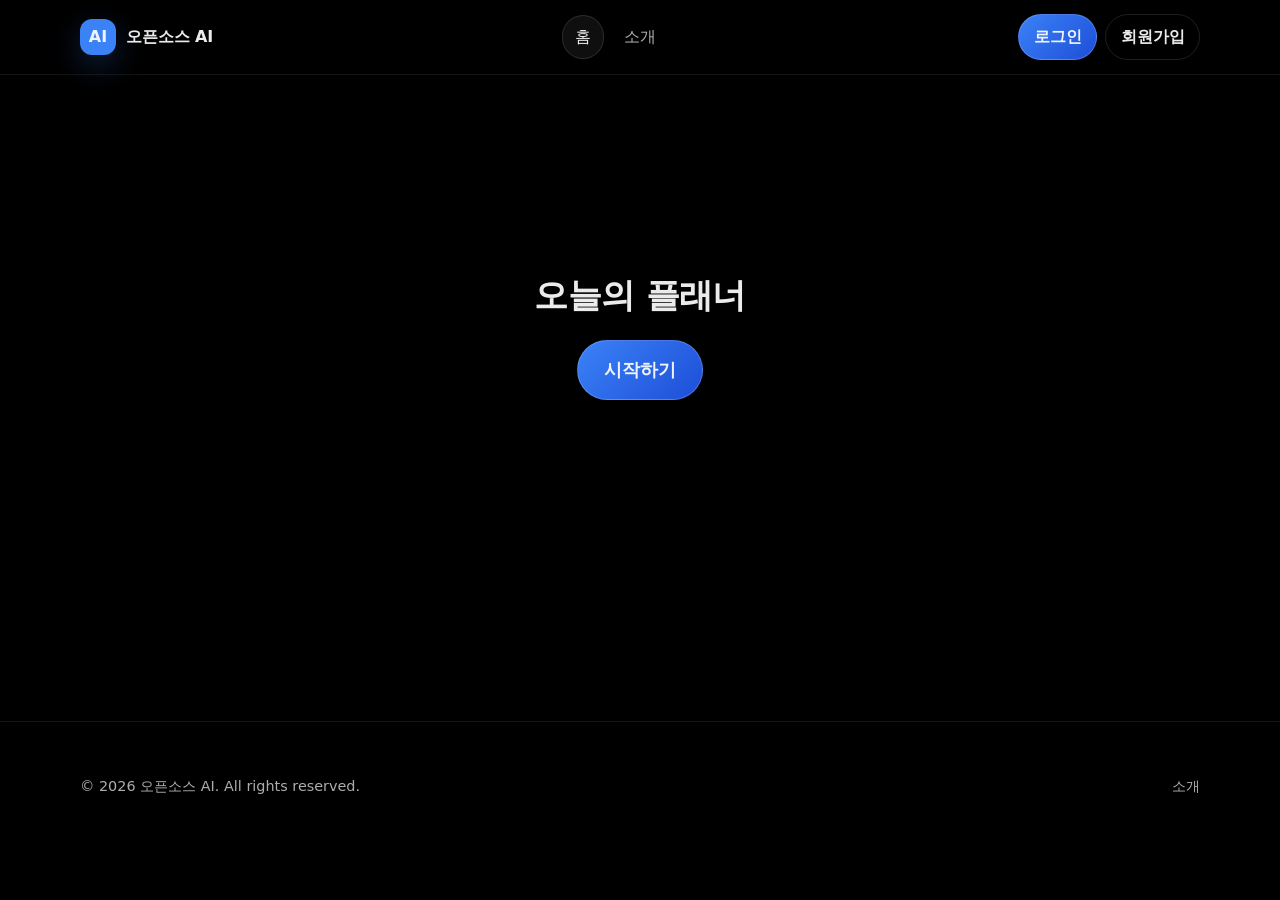
<file: index.html>
<!doctype html>
<html lang="ko">
  <head>
    <meta charset="UTF-8" />
    <meta name="viewport" content="width=device-width, initial-scale=1" />
    <meta name="description" content="오늘의 플래너 — 목표 과제와 진행을 한곳에서." />
    <title>오픈소스 AI</title>
    <link rel="stylesheet" href="./css/styles.css" />
  </head>
  <body>
    <a class="skip-link" href="#main">본문으로 건너뛰기</a>

    <header class="site-header">
      <div class="container header-inner">
        <a class="brand" href="./index.html" aria-label="홈으로">
          <span class="brand-mark" aria-hidden="true">AI</span>
          <span class="brand-text">오픈소스 AI</span>
        </a>

        <nav class="nav" aria-label="주요 메뉴">
          <button class="nav-toggle" type="button" data-nav-toggle aria-expanded="false">
            <span class="sr-only">메뉴 열기</span>
            <span aria-hidden="true">☰</span>
          </button>

          <ul class="nav-list" data-nav-list>
            <li><a class="nav-link" href="./index.html">홈</a></li>
            <li><a class="nav-link" href="./pages/about.html">소개</a></li>
          </ul>
        </nav>

        <div class="header-actions">
          <a class="btn btn-primary" href="./pages/login.html">로그인</a>
          <a class="btn btn-ghost" href="./pages/signup.html">회원가입</a>
        </div>
      </div>
    </header>

    <main id="main">
      <section class="hero hero-home" aria-label="시작">
        <div class="container hero-home-inner">
          <div class="hero-planner">
            <p class="hero-planner-label">오늘의 플래너</p>
            <a
              class="btn btn-primary"
              href="./pages/login.html"
              data-start-link
              data-href-guest="./pages/login.html"
              data-href-auth="./pages/planner.html"
              >시작하기</a>
          </div>
        </div>
      </section>
    </main>

    <footer class="site-footer">
      <div class="container footer-inner">
        <p class="muted small">
          © <span data-year></span> 오픈소스 AI. All rights reserved.
        </p>
        <div class="footer-links">
          <a class="muted small" href="./pages/about.html">소개</a>
        </div>
      </div>
    </footer>

    <script src="./js/main.js" defer></script>
  </body>
</html>
</file>
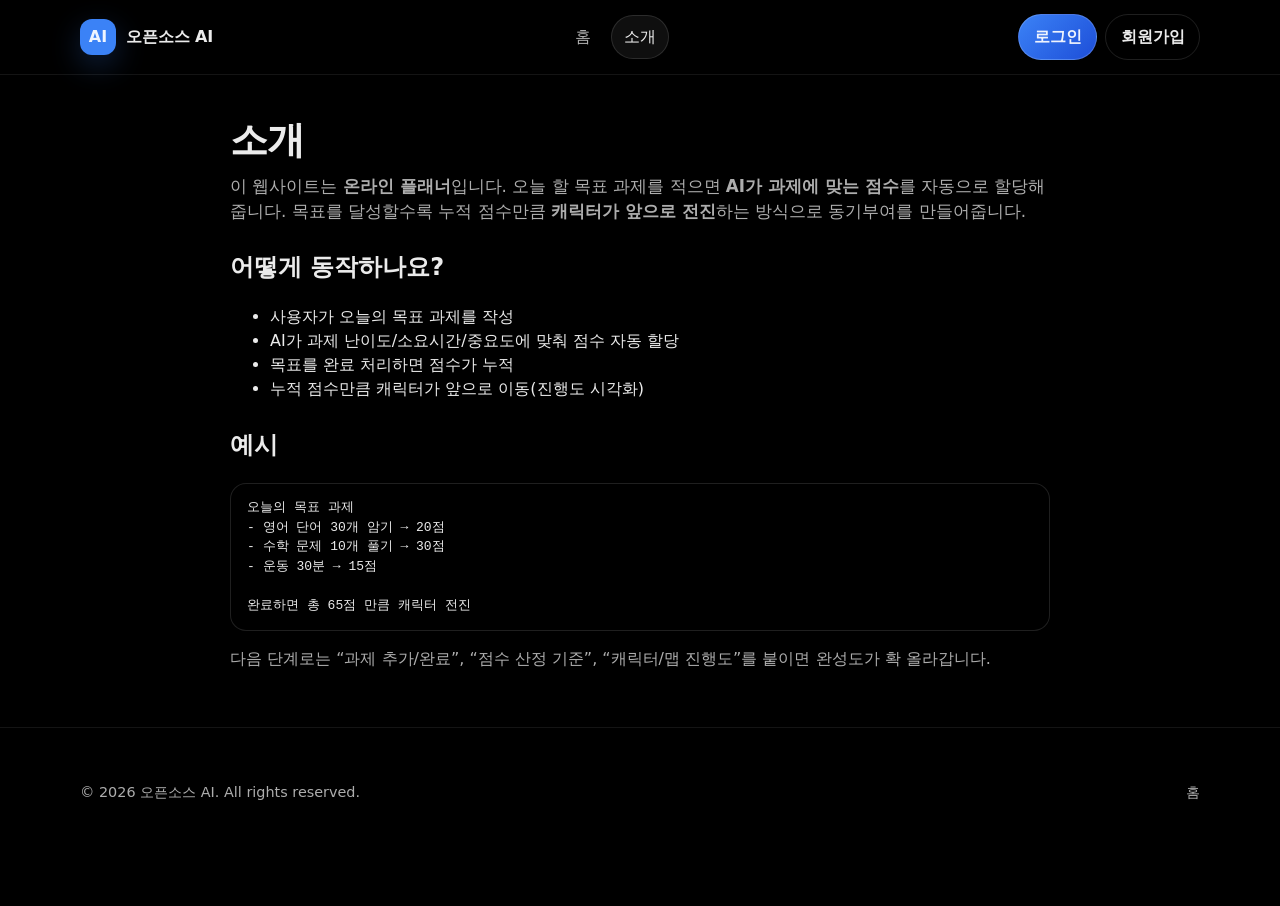
<file: pages/about.html>
<!doctype html>
<html lang="ko">
  <head>
    <meta charset="UTF-8" />
    <meta name="viewport" content="width=device-width, initial-scale=1" />
    <meta name="description" content="오픈소스 AI 웹사이트 소개" />
    <title>소개 · 오픈소스 AI</title>
    <link rel="stylesheet" href="../css/styles.css" />
  </head>
  <body>
    <a class="skip-link" href="#main">본문으로 건너뛰기</a>

    <header class="site-header">
      <div class="container header-inner">
        <a class="brand" href="../index.html" aria-label="홈으로">
          <span class="brand-mark" aria-hidden="true">AI</span>
          <span class="brand-text">오픈소스 AI</span>
        </a>

        <nav class="nav" aria-label="주요 메뉴">
          <button class="nav-toggle" type="button" data-nav-toggle aria-expanded="false">
            <span class="sr-only">메뉴 열기</span>
            <span aria-hidden="true">☰</span>
          </button>

          <ul class="nav-list" data-nav-list>
            <li><a class="nav-link" href="../index.html">홈</a></li>
            <li><a class="nav-link" href="./about.html">소개</a></li>
          </ul>
        </nav>

        <div class="header-actions">
          <a class="btn btn-primary" href="./login.html">로그인</a>
          <a class="btn btn-ghost" href="./signup.html">회원가입</a>
        </div>
      </div>
    </header>

    <main id="main" class="section">
      <div class="container prose">
        <h1>소개</h1>
        <p class="lead">
          이 웹사이트는 <strong>온라인 플래너</strong>입니다. 오늘 할 목표 과제를 적으면
          <strong>AI가 과제에 맞는 점수</strong>를 자동으로 할당해줍니다.
          목표를 달성할수록 누적 점수만큼 <strong>캐릭터가 앞으로 전진</strong>하는 방식으로
          동기부여를 만들어줍니다.
        </p>

        <h2>어떻게 동작하나요?</h2>
        <ul>
          <li>사용자가 오늘의 목표 과제를 작성</li>
          <li>AI가 과제 난이도/소요시간/중요도에 맞춰 점수 자동 할당</li>
          <li>목표를 완료 처리하면 점수가 누적</li>
          <li>누적 점수만큼 캐릭터가 앞으로 이동(진행도 시각화)</li>
        </ul>

        <h2>예시</h2>
        <div class="codebox" role="note" aria-label="예시 스키마">
          <pre><code>오늘의 목표 과제
- 영어 단어 30개 암기 → 20점
- 수학 문제 10개 풀기 → 30점
- 운동 30분 → 15점

완료하면 총 65점 만큼 캐릭터 전진</code></pre>
        </div>

        <p class="muted">
          다음 단계로는 “과제 추가/완료”, “점수 산정 기준”, “캐릭터/맵 진행도”를 붙이면
          완성도가 확 올라갑니다.
        </p>
      </div>
    </main>

    <footer class="site-footer">
      <div class="container footer-inner">
        <p class="muted small">
          © <span data-year></span> 오픈소스 AI. All rights reserved.
        </p>
        <div class="footer-links">
          <a class="muted small" href="../index.html">홈</a>
        </div>
      </div>
    </footer>

    <script src="../js/main.js" defer></script>
  </body>
</html>
</file>
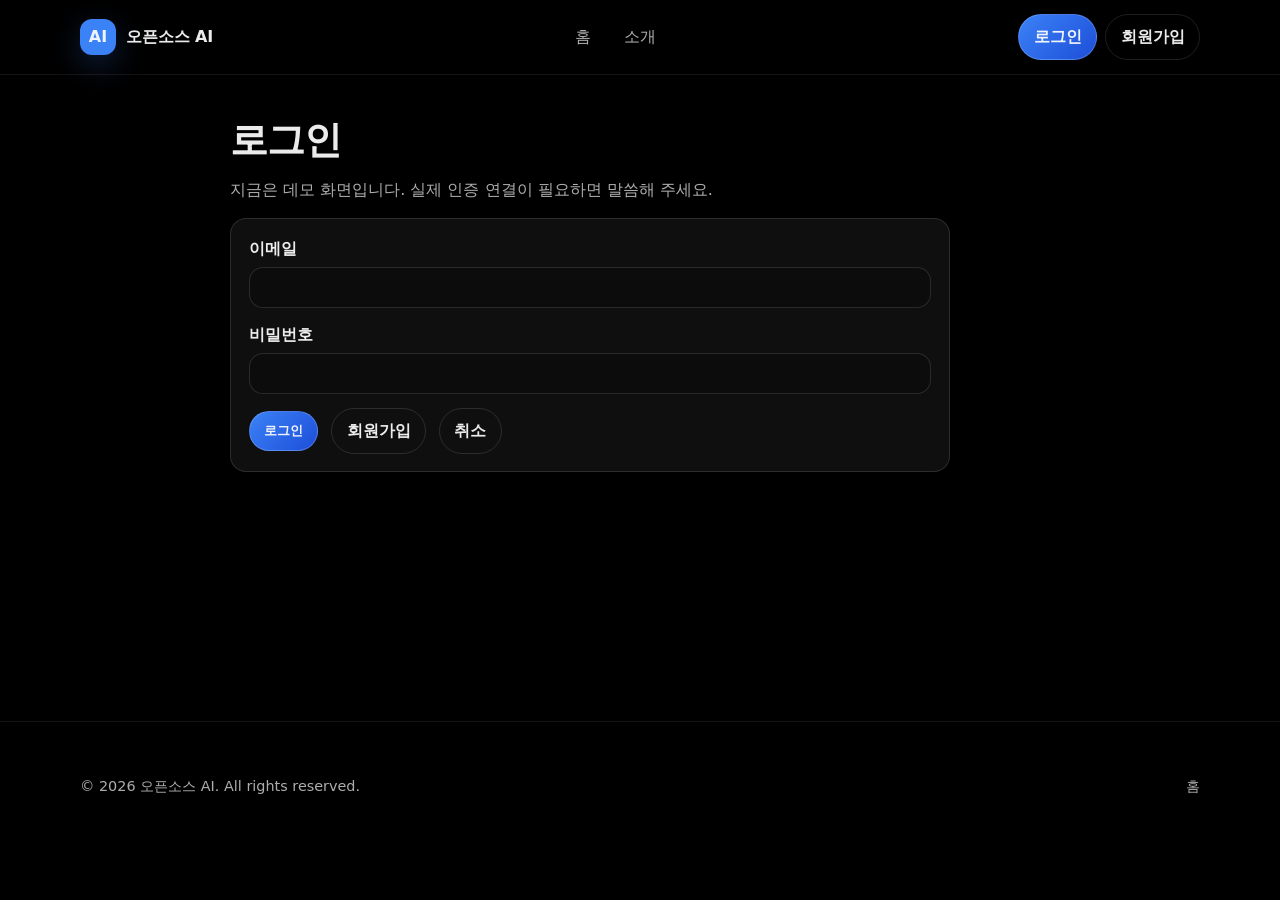
<file: pages/login.html>
<!doctype html>
<html lang="ko">
  <head>
    <meta charset="UTF-8" />
    <meta name="viewport" content="width=device-width, initial-scale=1" />
    <meta name="description" content="로그인" />
    <title>로그인 · 오픈소스 AI</title>
    <link rel="stylesheet" href="../css/styles.css" />
  </head>
  <body>
    <a class="skip-link" href="#main">본문으로 건너뛰기</a>

    <header class="site-header">
      <div class="container header-inner">
        <a class="brand" href="../index.html" aria-label="홈으로">
          <span class="brand-mark" aria-hidden="true">AI</span>
          <span class="brand-text">오픈소스 AI</span>
        </a>

        <nav class="nav" aria-label="주요 메뉴">
          <button class="nav-toggle" type="button" data-nav-toggle aria-expanded="false">
            <span class="sr-only">메뉴 열기</span>
            <span aria-hidden="true">☰</span>
          </button>

          <ul class="nav-list" data-nav-list>
            <li><a class="nav-link" href="../index.html">홈</a></li>
            <li><a class="nav-link" href="./about.html">소개</a></li>
          </ul>
        </nav>

        <div class="header-actions">
          <a class="btn btn-primary" href="./login.html" aria-current="page">로그인</a>
          <a class="btn btn-ghost" href="./signup.html">회원가입</a>
        </div>
      </div>
    </header>

    <main id="main" class="section">
      <div class="container prose">
        <h1>로그인</h1>
        <p class="muted">지금은 데모 화면입니다. 실제 인증 연결이 필요하면 말씀해 주세요.</p>

        <form class="form" action="#" method="post" autocomplete="on" novalidate>
          <div class="form-row">
            <label class="label" for="email">이메일</label>
            <input class="input" id="email" name="email" type="email" inputmode="email" autocomplete="email" required />
          </div>

          <div class="form-row">
            <label class="label" for="password">비밀번호</label>
            <input class="input" id="password" name="password" type="password" autocomplete="current-password" required />
          </div>

          <div class="form-actions">
            <button class="btn btn-primary" type="submit">로그인</button>
            <a class="btn btn-ghost" href="./signup.html">회원가입</a>
            <a class="btn btn-ghost" href="../index.html">취소</a>
          </div>
        </form>
      </div>
    </main>

    <footer class="site-footer">
      <div class="container footer-inner">
        <p class="muted small">© <span data-year></span> 오픈소스 AI. All rights reserved.</p>
        <div class="footer-links">
          <a class="muted small" href="../index.html">홈</a>
        </div>
      </div>
    </footer>

    <script src="../js/main.js" defer></script>
  </body>
</html>
</file>
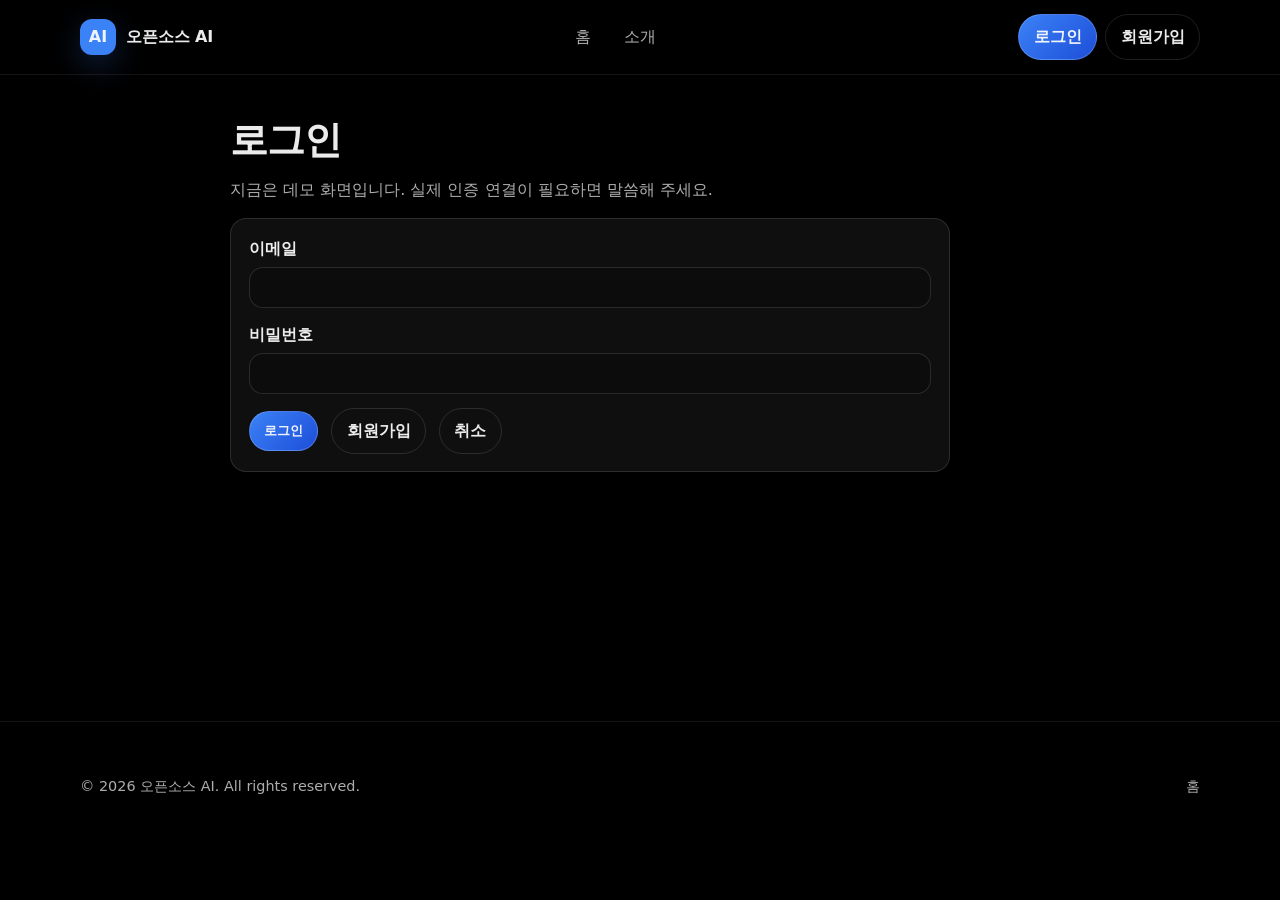
<file: pages/planner.html>
<!doctype html>
<html lang="ko">
  <head>
    <meta charset="UTF-8" />
    <meta name="viewport" content="width=device-width, initial-scale=1" />
    <meta name="description" content="오늘 할 일 리스트 만들기" />
    <title>리스트 만들기 · 오픈소스 AI</title>
    <link rel="stylesheet" href="../css/styles.css" />
  </head>
  <body>
    <a class="skip-link" href="#main">본문으로 건너뛰기</a>

    <header class="site-header">
      <div class="container header-inner">
        <a class="brand" href="../index.html" aria-label="홈으로">
          <span class="brand-mark" aria-hidden="true">AI</span>
          <span class="brand-text">오픈소스 AI</span>
        </a>

        <nav class="nav" aria-label="주요 메뉴">
          <button class="nav-toggle" type="button" data-nav-toggle aria-expanded="false">
            <span class="sr-only">메뉴 열기</span>
            <span aria-hidden="true">☰</span>
          </button>

          <ul class="nav-list" data-nav-list>
            <li><a class="nav-link" href="../index.html">홈</a></li>
            <li><a class="nav-link" href="./about.html">소개</a></li>
          </ul>
        </nav>

        <div class="header-actions">
          <button class="btn btn-ghost" type="button" data-logout>로그아웃</button>
        </div>
      </div>
    </header>

    <main id="main" class="section">
      <div class="container prose">
        <h1>리스트 만들기</h1>
        <p class="muted">오늘의 목표 과제를 적고, 이후 AI 점수·캐릭터 진행 기능을 여기에 붙일 수 있어요.</p>
        <p class="muted small">지금은 브라우저에만 로그인 상태가 저장됩니다. 실제 계정 연동 시 서버 세션으로 바꿉니다.</p>
      </div>
    </main>

    <footer class="site-footer">
      <div class="container footer-inner">
        <p class="muted small">© <span data-year></span> 오픈소스 AI. All rights reserved.</p>
        <div class="footer-links">
          <a class="muted small" href="../index.html">홈</a>
        </div>
      </div>
    </footer>

    <script src="../js/main.js" defer></script>
  </body>
</html>
</file>
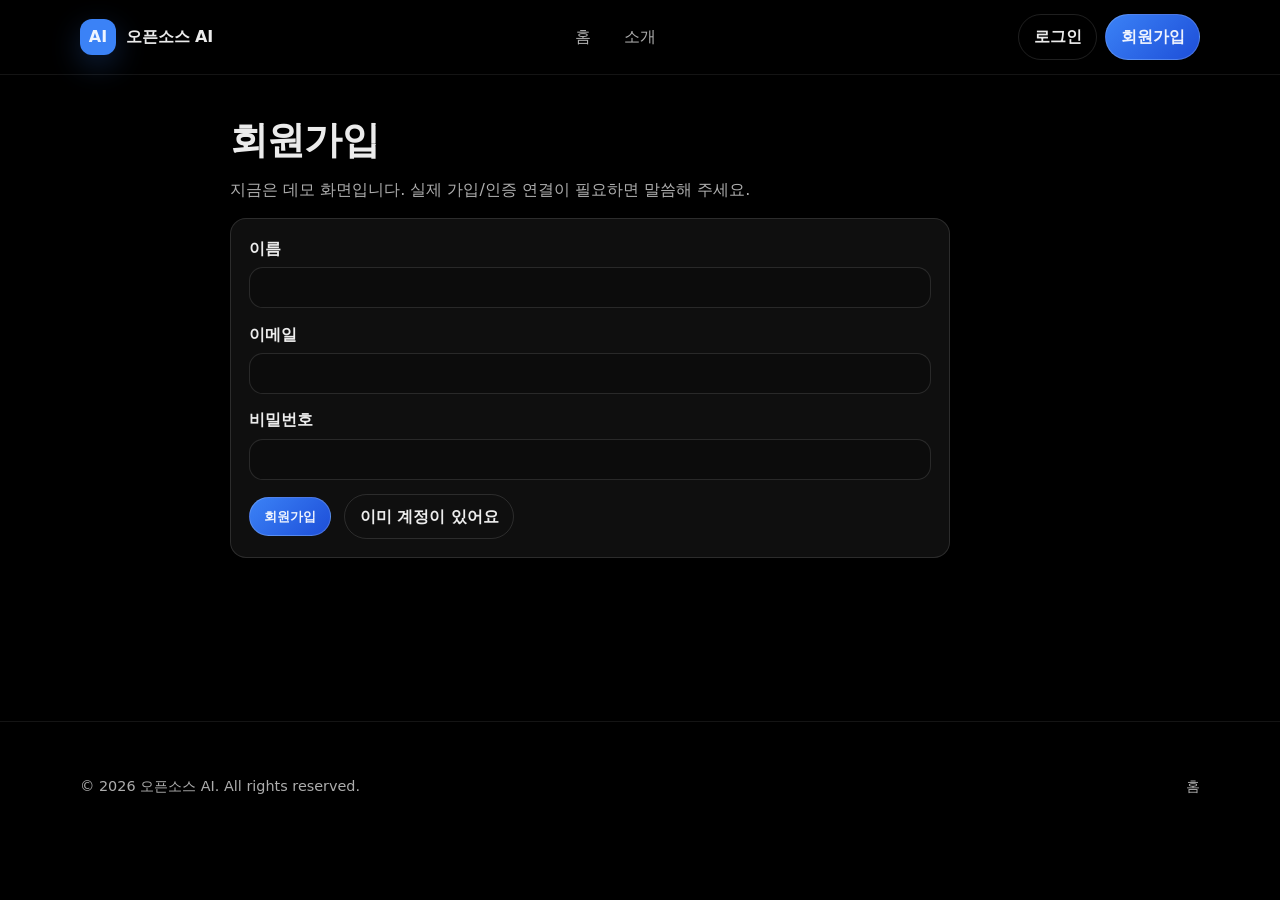
<file: pages/signup.html>
<!doctype html>
<html lang="ko">
  <head>
    <meta charset="UTF-8" />
    <meta name="viewport" content="width=device-width, initial-scale=1" />
    <meta name="description" content="회원가입" />
    <title>회원가입 · 오픈소스 AI</title>
    <link rel="stylesheet" href="../css/styles.css" />
  </head>
  <body>
    <a class="skip-link" href="#main">본문으로 건너뛰기</a>

    <header class="site-header">
      <div class="container header-inner">
        <a class="brand" href="../index.html" aria-label="홈으로">
          <span class="brand-mark" aria-hidden="true">AI</span>
          <span class="brand-text">오픈소스 AI</span>
        </a>

        <nav class="nav" aria-label="주요 메뉴">
          <button class="nav-toggle" type="button" data-nav-toggle aria-expanded="false">
            <span class="sr-only">메뉴 열기</span>
            <span aria-hidden="true">☰</span>
          </button>

          <ul class="nav-list" data-nav-list>
            <li><a class="nav-link" href="../index.html">홈</a></li>
            <li><a class="nav-link" href="./about.html">소개</a></li>
          </ul>
        </nav>

        <div class="header-actions">
          <a class="btn btn-ghost" href="./login.html">로그인</a>
          <a class="btn btn-primary" href="./signup.html" aria-current="page">회원가입</a>
        </div>
      </div>
    </header>

    <main id="main" class="section">
      <div class="container prose">
        <h1>회원가입</h1>
        <p class="muted">지금은 데모 화면입니다. 실제 가입/인증 연결이 필요하면 말씀해 주세요.</p>

        <form class="form" action="#" method="post" autocomplete="on" novalidate data-auth="signup">
          <div class="form-row">
            <label class="label" for="name">이름</label>
            <input class="input" id="name" name="name" autocomplete="name" required />
          </div>

          <div class="form-row">
            <label class="label" for="email">이메일</label>
            <input class="input" id="email" name="email" type="email" inputmode="email" autocomplete="email" required />
          </div>

          <div class="form-row">
            <label class="label" for="password">비밀번호</label>
            <input class="input" id="password" name="password" type="password" autocomplete="new-password" required />
          </div>

          <div class="form-actions">
            <button class="btn btn-primary" type="submit">회원가입</button>
            <a class="btn btn-ghost" href="./login.html">이미 계정이 있어요</a>
          </div>
        </form>
      </div>
    </main>

    <footer class="site-footer">
      <div class="container footer-inner">
        <p class="muted small">© <span data-year></span> 오픈소스 AI. All rights reserved.</p>
        <div class="footer-links">
          <a class="muted small" href="../index.html">홈</a>
        </div>
      </div>
    </footer>

    <script src="../js/main.js" defer></script>
  </body>
</html>
</file>
<file: css/styles.css>
:root{
  --bg: #000000;
  --panel: rgba(255,255,255,.06);
  --panel2: rgba(255,255,255,.09);
  --text: rgba(255,255,255,.92);
  --muted: rgba(255,255,255,.68);
  --border: rgba(255,255,255,.12);
  --brand: #60a5fa;
  --brand2: #a78bfa;
  --shadow: 0 20px 60px rgba(0,0,0,.35);
  --radius: 16px;
  --container: 1120px;
  color-scheme: dark;
}

[data-theme="light"]{
  --bg:#000000;
  --panel: rgba(0,0,0,.04);
  --panel2: rgba(0,0,0,.07);
  --text: rgba(0,0,0,.9);
  --muted: rgba(0,0,0,.62);
  --border: rgba(0,0,0,.12);
  --shadow: 0 20px 60px rgba(0,0,0,.12);
  color-scheme: light;
}

*{box-sizing:border-box}
html,body{height:100%}
body{
  margin:0;
  min-height:100vh;
  min-height:100dvh;
  display:flex;
  flex-direction:column;
  font-family: ui-sans-serif, system-ui, -apple-system, Segoe UI, Roboto, "Noto Sans KR", "Apple SD Gothic Neo", "Malgun Gothic", Arial, sans-serif;
  background: var(--bg);
  color:var(--text);
  line-height:1.5;
}

main{flex:1 0 auto}

a{color:inherit; text-decoration:none}
a:hover{opacity:.92}

.container{
  width:min(var(--container), calc(100% - 2rem));
  margin-inline:auto;
}

.skip-link{
  position:absolute; left:-999px; top:auto; width:1px; height:1px; overflow:hidden;
}
.skip-link:focus{
  left:1rem; top:1rem; width:auto; height:auto; padding:.75rem 1rem;
  background:var(--panel2); border:1px solid var(--border); border-radius:999px;
  z-index:999;
}

.sr-only{
  position:absolute; width:1px; height:1px; padding:0; margin:-1px; overflow:hidden;
  clip: rect(0,0,0,0); white-space:nowrap; border:0;
}

.site-header{
  position:sticky;
  top:0;
  z-index:50;
  background: linear-gradient(to bottom, rgba(0,0,0,.25), rgba(0,0,0,0));
  backdrop-filter: blur(10px);
  border-bottom: 1px solid rgba(255,255,255,.08);
}

[data-theme="light"] .site-header{
  background: linear-gradient(to bottom, rgba(255,255,255,.8), rgba(255,255,255,0));
  border-bottom: 1px solid rgba(0,0,0,.06);
}

.header-inner{
  display:flex;
  align-items:center;
  justify-content:space-between;
  gap:1rem;
  padding:.9rem 0;
}

.brand{display:flex; align-items:center; gap:.65rem; font-weight:700}
.brand-mark{
  display:grid; place-items:center;
  width:36px; height:36px;
  border-radius:12px;
  background: rgba(59,130,246,1);
  box-shadow: 0 10px 30px rgba(59,130,246,.25);
}
.brand-text{letter-spacing:-.2px}

.nav{display:flex; align-items:center; gap:.75rem}
.nav-toggle{
  display:none;
  align-items:center; justify-content:center;
  width:40px; height:40px;
  border-radius:12px;
  background:var(--panel);
  border:1px solid var(--border);
  color:var(--text);
}
.nav-list{
  display:flex;
  align-items:center;
  gap:.4rem;
  list-style:none;
  padding:0; margin:0;
}
.nav-link{
  display:inline-flex;
  padding:.55rem .75rem;
  border-radius:999px;
  color:var(--muted);
  border:1px solid transparent;
}
.nav-link[aria-current="page"], .nav-link.active{
  color:var(--text);
  background:var(--panel);
  border-color:var(--border);
}
.nav-link:hover{
  background:var(--panel);
  border-color:var(--border);
  color:var(--text);
}

.header-actions{display:flex; align-items:center; gap:.5rem}

.btn{
  display:inline-flex;
  align-items:center;
  justify-content:center;
  gap:.5rem;
  padding:.6rem .9rem;
  border-radius:999px;
  border:1px solid var(--border);
  background:var(--panel);
  color:var(--text);
  font-weight:600;
}
.btn:hover{background:var(--panel2)}
.btn-primary{
  background: linear-gradient(135deg, rgba(59,130,246,1), rgba(29,78,216,1));
  border-color: rgba(255,255,255,.18);
}
.btn-primary:hover{filter:saturate(1.05) brightness(1.03)}
.btn-ghost{background:transparent}

.hero-home-inner{
  display:flex;
  flex-direction:column;
  align-items:center;
  justify-content:center;
  text-align:center;
  min-height:min(58vh, 520px);
  padding-block:2.5rem;
}
.hero-home .hero-planner{align-items:center; gap:.75rem}
.hero-home .hero-planner-label{
  font-size:clamp(1.55rem, 4.2vw, 2.15rem);
  font-weight:800;
  margin:0 0 .35rem;
}
.hero-home .hero-planner .btn{
  padding:.95rem 1.65rem;
  font-size:1.15rem;
  font-weight:700;
  border-radius:999px;
}
  padding: 3.5rem 0 2.5rem;
}
.hero-inner{
  display:grid;
  grid-template-columns: 1.2fr .8fr;
  gap: 2rem;
  align-items:start;
}
.badge{
  display:inline-flex;
  padding:.35rem .7rem;
  border-radius:999px;
  border:1px solid var(--border);
  background:var(--panel);
  color:var(--muted);
  font-weight:600;
  margin:0 0 .8rem;
}
h1{
  margin:.2rem 0 .7rem;
  font-size: clamp(2rem, 4vw, 3rem);
  line-height:1.15;
  letter-spacing:-.02em;
}
.lead{
  margin:0 0 1.2rem;
  color:var(--muted);
  font-size:1.05rem;
}
.hero-cta{display:flex; gap:.6rem; flex-wrap:wrap; align-items:center}
.hero-planner{display:flex; flex-direction:column; align-items:flex-start; gap:.45rem}
.hero-planner-label{
  margin:0;
  font-size:1rem;
  font-weight:700;
  color:var(--text);
  letter-spacing:-.02em;
}
.hero-stats{
  margin-top:1.6rem;
  display:flex;
  gap:1rem;
  flex-wrap:wrap;
}
.stat{
  padding:.75rem .9rem;
  border-radius: var(--radius);
  border:1px solid var(--border);
  background:var(--panel);
}
.stat-num{font-weight:800; font-size:1.25rem}
.stat-label{color:var(--muted); font-size:.9rem}

.hero-card .card{
  border-radius: calc(var(--radius) + 6px);
  border:1px solid var(--border);
  background: linear-gradient(180deg, rgba(255,255,255,.08), rgba(255,255,255,.04));
  box-shadow: var(--shadow);
  padding: 1.1rem 1.1rem 1rem;
}

[data-theme="light"] .hero-card .card{
  background: linear-gradient(180deg, rgba(255,255,255,.9), rgba(255,255,255,.72));
}

.card-top{display:flex; gap:.5rem; margin-bottom:.75rem}
.pill{
  font-size:.85rem;
  padding:.3rem .55rem;
  border-radius:999px;
  background: rgba(124,58,237,.18);
  border:1px solid rgba(124,58,237,.28);
}
.pill-muted{
  background: rgba(255,255,255,.06);
  border-color: var(--border);
  color: var(--muted);
}
.card-title{margin:0 0 .35rem; font-size:1.25rem}
.card-desc{margin:0 0 .8rem; color:var(--muted)}
.checklist{
  margin:.5rem 0 1rem;
  padding-left:1.1rem;
  color:var(--muted);
}
.checklist li{margin:.25rem 0}
.card-link{color: rgba(124,58,237,1); font-weight:700}
[data-theme="light"] .card-link{color: rgba(124,58,237,1)}

.section{padding: 2.5rem 0}
.section-head{margin-bottom:1rem}
.section-head h2{margin:0 0 .35rem; font-size:1.6rem}
.muted{color:var(--muted)}
.small{font-size:.9rem}

.grid{
  display:grid;
  grid-template-columns: repeat(4, 1fr);
  gap: 1rem;
}
.tile{
  padding: 1.05rem 1.05rem 1rem;
  border-radius: var(--radius);
  border:1px solid var(--border);
  background:var(--panel);
  transition: transform .12s ease, background .12s ease;
}
.tile:hover{transform: translateY(-2px); background:var(--panel2)}
.tile h3{margin:0 0 .35rem}
.tile-link{display:inline-block; margin-top:.6rem; font-weight:700; color: rgba(34,197,94,1)}

.form{
  max-width: 720px;
  border-radius: var(--radius);
  border: 1px solid var(--border);
  background: var(--panel);
  padding: 1.1rem;
}
.form-row{display:grid; gap:.4rem; margin-bottom:.9rem}
.label{font-weight:700}
.input, .textarea{
  width:100%;
  padding:.75rem .85rem;
  border-radius: 14px;
  border: 1px solid var(--border);
  background: rgba(0,0,0,.18);
  color: var(--text);
}
[data-theme="light"] .input, [data-theme="light"] .textarea{
  background: rgba(255,255,255,.75);
}
.input:focus, .textarea:focus{
  outline: none;
  border-color: rgba(124,58,237,.55);
  box-shadow: 0 0 0 4px rgba(124,58,237,.18);
}
.form-actions{
  display:flex;
  align-items:center;
  gap:.8rem;
  flex-wrap:wrap;
}

.site-footer{
  margin-top:auto;
  padding: 2.5rem 0 clamp(2.75rem, 10vh, 5.5rem);
  border-top: 1px solid rgba(255,255,255,.08);
}
[data-theme="light"] .site-footer{border-top: 1px solid rgba(0,0,0,.06)}
.footer-inner{
  display:flex;
  align-items:center;
  justify-content:space-between;
  gap:1rem;
}
.footer-links{display:flex; gap:.9rem}

.prose{max-width: 820px}
.prose h1{font-size: clamp(1.9rem, 3.6vw, 2.4rem)}
.prose h2{margin-top:1.6rem}
.codebox{
  border-radius: var(--radius);
  border:1px solid var(--border);
  background: rgba(0,0,0,.22);
  padding: .9rem 1rem;
  overflow:auto;
}
[data-theme="light"] .codebox{background: rgba(255,255,255,.7)}
.codebox pre{margin:0}

@media (max-width: 980px){
  .hero-inner{grid-template-columns: 1fr; }
  .grid{grid-template-columns: repeat(2, 1fr)}
}

@media (max-width: 640px){
  .nav-toggle{display:inline-flex}
  .nav-list{
    position:absolute;
    right:1rem;
    top:64px;
    display:none;
    flex-direction:column;
    align-items:stretch;
    gap:.25rem;
    width: min(320px, calc(100vw - 2rem));
    padding:.6rem;
    border-radius: 18px;
    background: rgba(0,0,0,.55);
    border:1px solid rgba(255,255,255,.12);
    backdrop-filter: blur(12px);
  }
  [data-theme="light"] .nav-list{
    background: rgba(255,255,255,.86);
    border-color: rgba(0,0,0,.1);
  }
  .nav-list.open{display:flex}
  .nav-link{padding:.7rem .85rem}
  .grid{grid-template-columns: 1fr}
  .footer-inner{flex-direction:column; align-items:flex-start}
}
</file>
